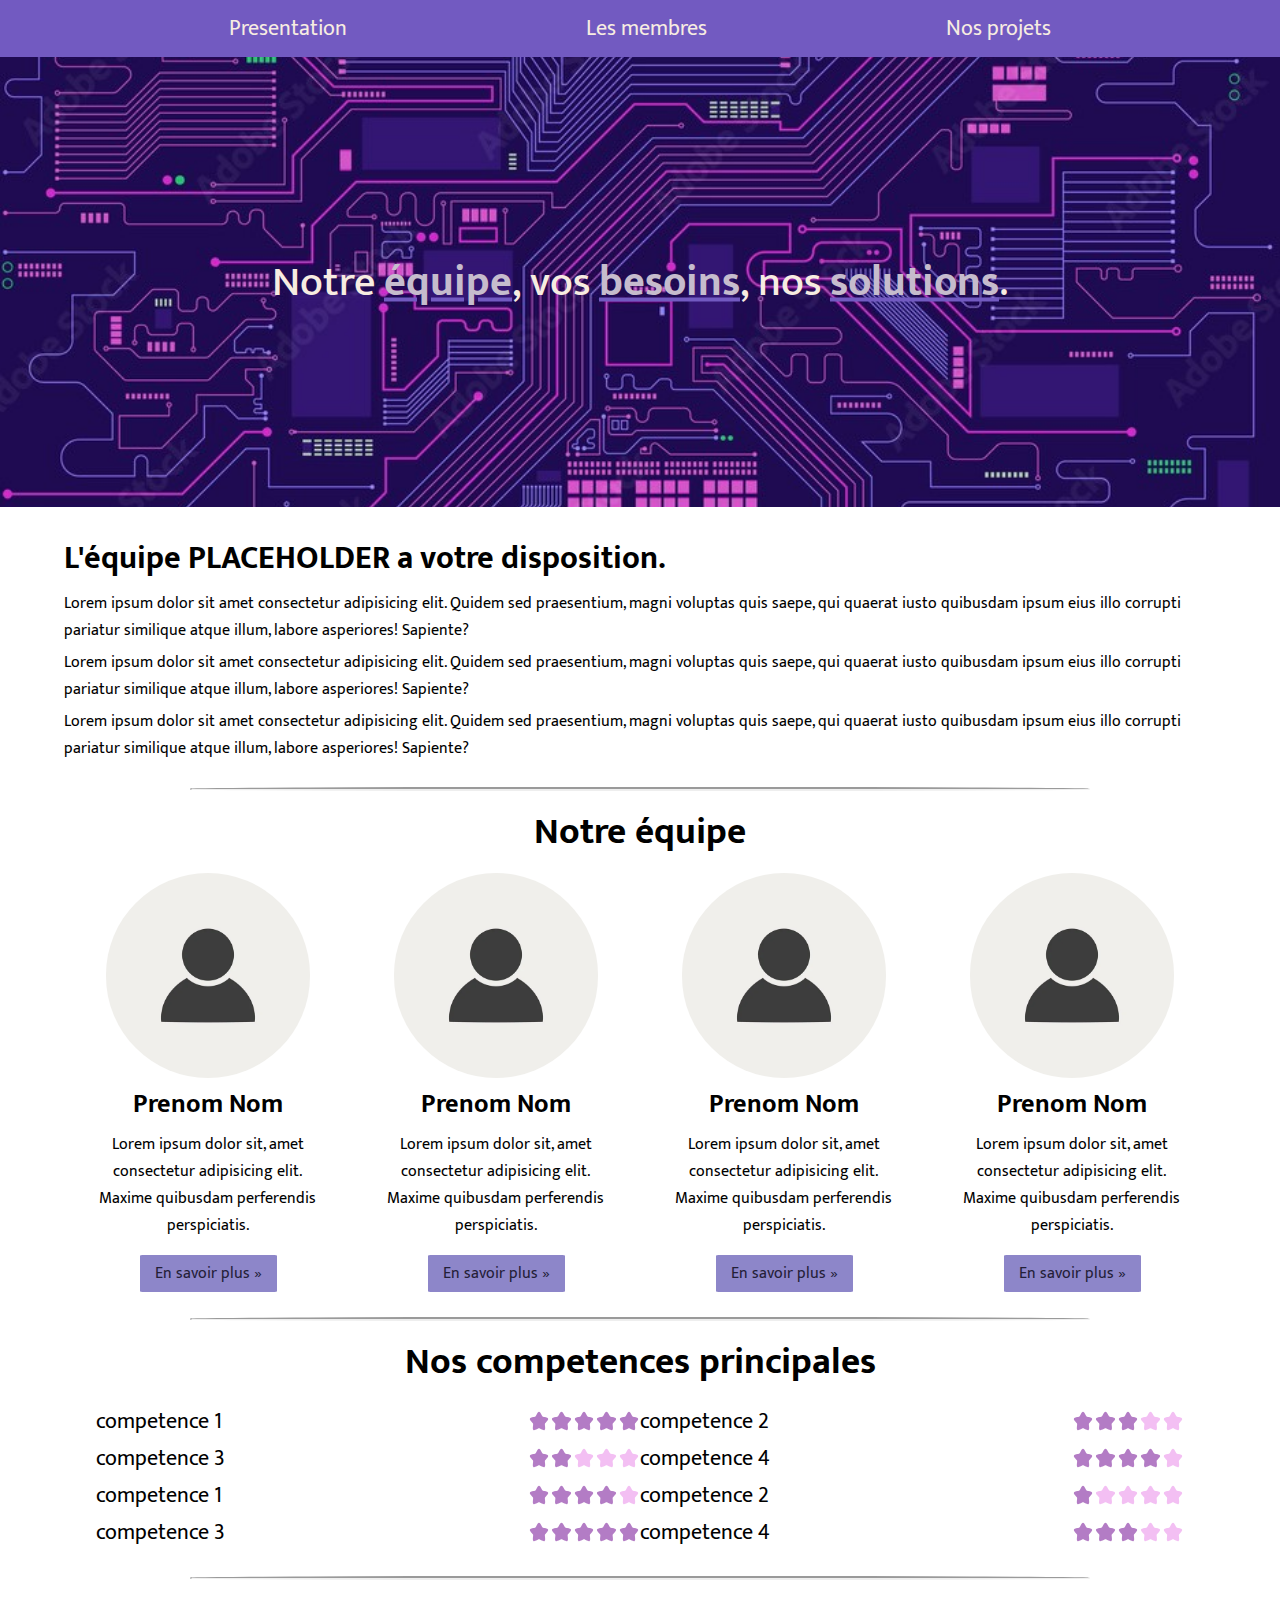
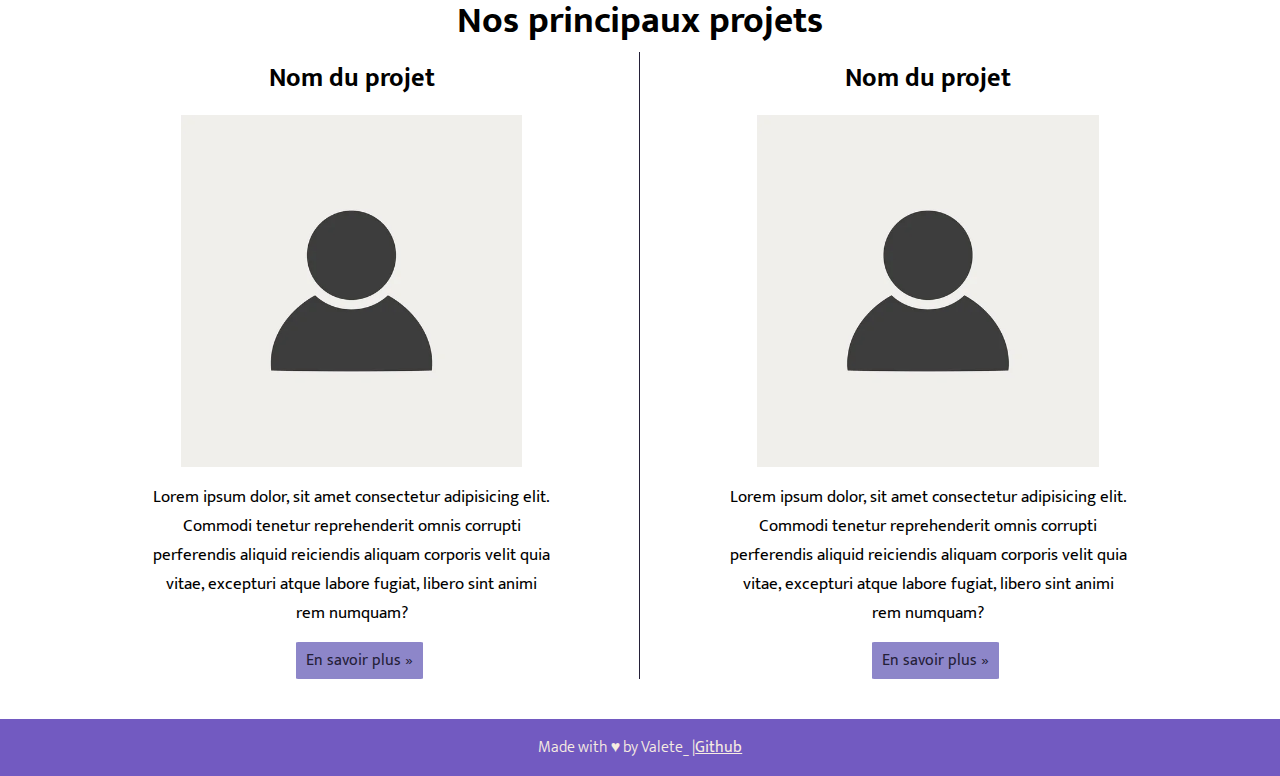
<file: index.html>
<!DOCTYPE html>
<html>
  <head>
    <meta name="viewport" content="width=device-width, initial-scale=1, minimum-scale=1" />
    <link rel="stylesheet" href="css/css.css">
    <meta charset="utf-8">
  </head>

  <body>
    <div class="navbar">
      <a class="navbar_text" href="index.html">Presentation</a>
      <a class="navbar_text" href="membre.html">Les membres</a>
      <a class="navbar_text" href="projet.html">Nos projets</a>
    </div>
    <div class="accroche" style="background-image: url('img/accroche_background.jpg');">
      <h1 class="accroche_title">Notre <span class="accroche_title_keyword">équipe</span>, vos <span class="accroche_title_keyword">besoins</span>, nos <span class="accroche_title_keyword">solutions</span>.</h1>
    </div>
    <div class="team_presentation">
      <h1 class="team_presentation_title">L'équipe PLACEHOLDER a votre disposition.</h1>
      <p class="team_presentation_text">Lorem ipsum dolor sit amet consectetur adipisicing elit. Quidem sed praesentium, magni voluptas quis saepe, qui quaerat iusto quibusdam ipsum eius illo corrupti pariatur similique atque illum, labore asperiores! Sapiente?</p>
      <p class="team_presentation_text">Lorem ipsum dolor sit amet consectetur adipisicing elit. Quidem sed praesentium, magni voluptas quis saepe, qui quaerat iusto quibusdam ipsum eius illo corrupti pariatur similique atque illum, labore asperiores! Sapiente?</p>
      <p class="team_presentation_text">Lorem ipsum dolor sit amet consectetur adipisicing elit. Quidem sed praesentium, magni voluptas quis saepe, qui quaerat iusto quibusdam ipsum eius illo corrupti pariatur similique atque illum, labore asperiores! Sapiente?</p>
    </div>
    <hr class="separateur">
    <div class="team_preview_container">
      <h2 class="team_preview_title">Notre équipe</h2>
      <div class="team_preview">
        <div class="team_preview_member">
          <img class="team_preview_member_img" src="img/team_member_placeholder.jpg">
          <h3 class="team_preview_member_name">Prenom Nom</h3>
          <p class="team_preview_member_text">Lorem ipsum dolor sit, amet consectetur adipisicing elit. Maxime quibusdam perferendis perspiciatis.</p>
          <a class="team_preview_member_button" href="membre.html#membre_1">En savoir plus &#187;</a>
        </div>
        <div class="team_preview_member">
          <img class="team_preview_member_img" src="img/team_member_placeholder.jpg">
          <h3 class="team_preview_member_name">Prenom Nom</h3>
          <p class="team_preview_member_text">Lorem ipsum dolor sit, amet consectetur adipisicing elit. Maxime quibusdam perferendis perspiciatis.</p>
          <a class="team_preview_member_button" href="membre.html#membre_2">En savoir plus &#187;</a>
        </div>
        <div class="team_preview_member">
          <img class="team_preview_member_img" src="img/team_member_placeholder.jpg">
          <h3 class="team_preview_member_name">Prenom Nom</h3>
          <p class="team_preview_member_text">Lorem ipsum dolor sit, amet consectetur adipisicing elit. Maxime quibusdam perferendis perspiciatis.</p>
          <a class="team_preview_member_button" href="membre.html#membre_3">En savoir plus &#187;</a>
        </div>
        <div class="team_preview_member">
          <img class="team_preview_member_img" src="img/team_member_placeholder.jpg">
          <h3 class="team_preview_member_name">Prenom Nom</h3>
          <p class="team_preview_member_text">Lorem ipsum dolor sit, amet consectetur adipisicing elit. Maxime quibusdam perferendis perspiciatis.</p>
          <a class="team_preview_member_button" href="membre.html#membre_4">En savoir plus &#187;</a>
        </div>
      </div>
    </div>
    <hr class="separateur">
    <div class="competence_container">
      <h2 class="competence_title">Nos competences principales</h2>
      <div class="competence_table">
        <div class="competence">
          <a class="competence_description">competence 1</a>
          <div class="competence_star_container">
            <img class="competence_star competence_star_colored" src="img/star.svg">
            <img class="competence_star competence_star_colored" src="img/star.svg">
            <img class="competence_star competence_star_colored" src="img/star.svg">
            <img class="competence_star competence_star_colored" src="img/star.svg">
            <img class="competence_star competence_star_colored" src="img/star.svg">
          </div>
        </div>
        <div class="competence">
          <a class="competence_description">competence 2</a>
          <div class="competence_star_container">
            <img class="competence_star competence_star_colored" src="img/star.svg">
            <img class="competence_star competence_star_colored" src="img/star.svg">
            <img class="competence_star competence_star_colored" src="img/star.svg">
            <img class="competence_star" src="img/star.svg">
            <img class="competence_star" src="img/star.svg">
          </div>
        </div>
        <div class="competence">
          <a class="competence_description">competence 3</a>
          <div class="competence_star_container">
            <img class="competence_star competence_star_colored" src="img/star.svg">
            <img class="competence_star competence_star_colored" src="img/star.svg">
            <img class="competence_star" src="img/star.svg">
            <img class="competence_star" src="img/star.svg">
            <img class="competence_star" src="img/star.svg">
          </div>
        </div>
        <div class="competence">
          <a class="competence_description">competence 4</a>
          <div class="competence_star_container">
            <img class="competence_star competence_star_colored" src="img/star.svg">
            <img class="competence_star competence_star_colored" src="img/star.svg">
            <img class="competence_star competence_star_colored" src="img/star.svg">
            <img class="competence_star competence_star_colored" src="img/star.svg">
            <img class="competence_star" src="img/star.svg">
          </div>
        </div>
        <div class="competence">
          <a class="competence_description">competence 1</a>
          <div class="competence_star_container">
            <img class="competence_star competence_star_colored" src="img/star.svg">
            <img class="competence_star competence_star_colored" src="img/star.svg">
            <img class="competence_star competence_star_colored" src="img/star.svg">
            <img class="competence_star competence_star_colored" src="img/star.svg">
            <img class="competence_star" src="img/star.svg">
          </div>
        </div>
        <div class="competence">
          <a class="competence_description">competence 2</a>
          <div class="competence_star_container">
            <img class="competence_star competence_star_colored" src="img/star.svg">
            <img class="competence_star" src="img/star.svg">
            <img class="competence_star" src="img/star.svg">
            <img class="competence_star" src="img/star.svg">
            <img class="competence_star" src="img/star.svg">
          </div>
        </div>
        <div class="competence">
          <a class="competence_description">competence 3</a>
          <div class="competence_star_container">
            <img class="competence_star competence_star_colored" src="img/star.svg">
            <img class="competence_star competence_star_colored" src="img/star.svg">
            <img class="competence_star competence_star_colored" src="img/star.svg">
            <img class="competence_star competence_star_colored" src="img/star.svg">
            <img class="competence_star competence_star_colored" src="img/star.svg">
          </div>
        </div>
        <div class="competence">
          <a class="competence_description">competence 4</a>
          <div class="competence_star_container">
            <img class="competence_star competence_star_colored" src="img/star.svg">
            <img class="competence_star competence_star_colored" src="img/star.svg">
            <img class="competence_star competence_star_colored" src="img/star.svg">
            <img class="competence_star" src="img/star.svg">
            <img class="competence_star" src="img/star.svg">
          </div>
        </div>
      </div>
    </div>
    <hr class="separateur">
    <div class="projets_preview">
      <h2 class="projets_preview_title">Nos principaux projets</h2>
      <div class="projets_preview_list">
        <div class="projets_preview_projet">
          <h3 class="projets_preview_projet_name">Nom du projet</h3>
          <div class="projets_preview_projet_img" style="background-image: url('img/team_member_placeholder.jpg')"></div>
          <p class="projets_preview_projet_description">Lorem ipsum dolor, sit amet consectetur adipisicing elit. Commodi tenetur reprehenderit omnis corrupti perferendis aliquid reiciendis aliquam corporis velit quia vitae, excepturi atque labore fugiat, libero sint animi rem numquam?</p>
          <a class="projets_preview_projet_button" href="projet.html#projet_main_1">En savoir plus &#187;</a>
        </div>
        <div class="projets_preview_projet">
          <h3 class="projets_preview_projet_name">Nom du projet</h3>
          <div class="projets_preview_projet_img" style="background-image: url('img/team_member_placeholder.jpg')"></div>
          <p class="projets_preview_projet_description">Lorem ipsum dolor, sit amet consectetur adipisicing elit. Commodi tenetur reprehenderit omnis corrupti perferendis aliquid reiciendis aliquam corporis velit quia vitae, excepturi atque labore fugiat, libero sint animi rem numquam?</p>
          <a class="projets_preview_projet_button" href="projet.html#projet_main_2">En savoir plus &#187;</a>
        </div>
      </div>
    </div>
    <div class="footer">
      <a class="footer_text">Made with &#x2665; by Valete_ | <a class="footer_text_action" href="https://github.com/ValeteDJ91/AP1-portfolio">Github</a></a>
    </div>
  </body>
</html>
</file>
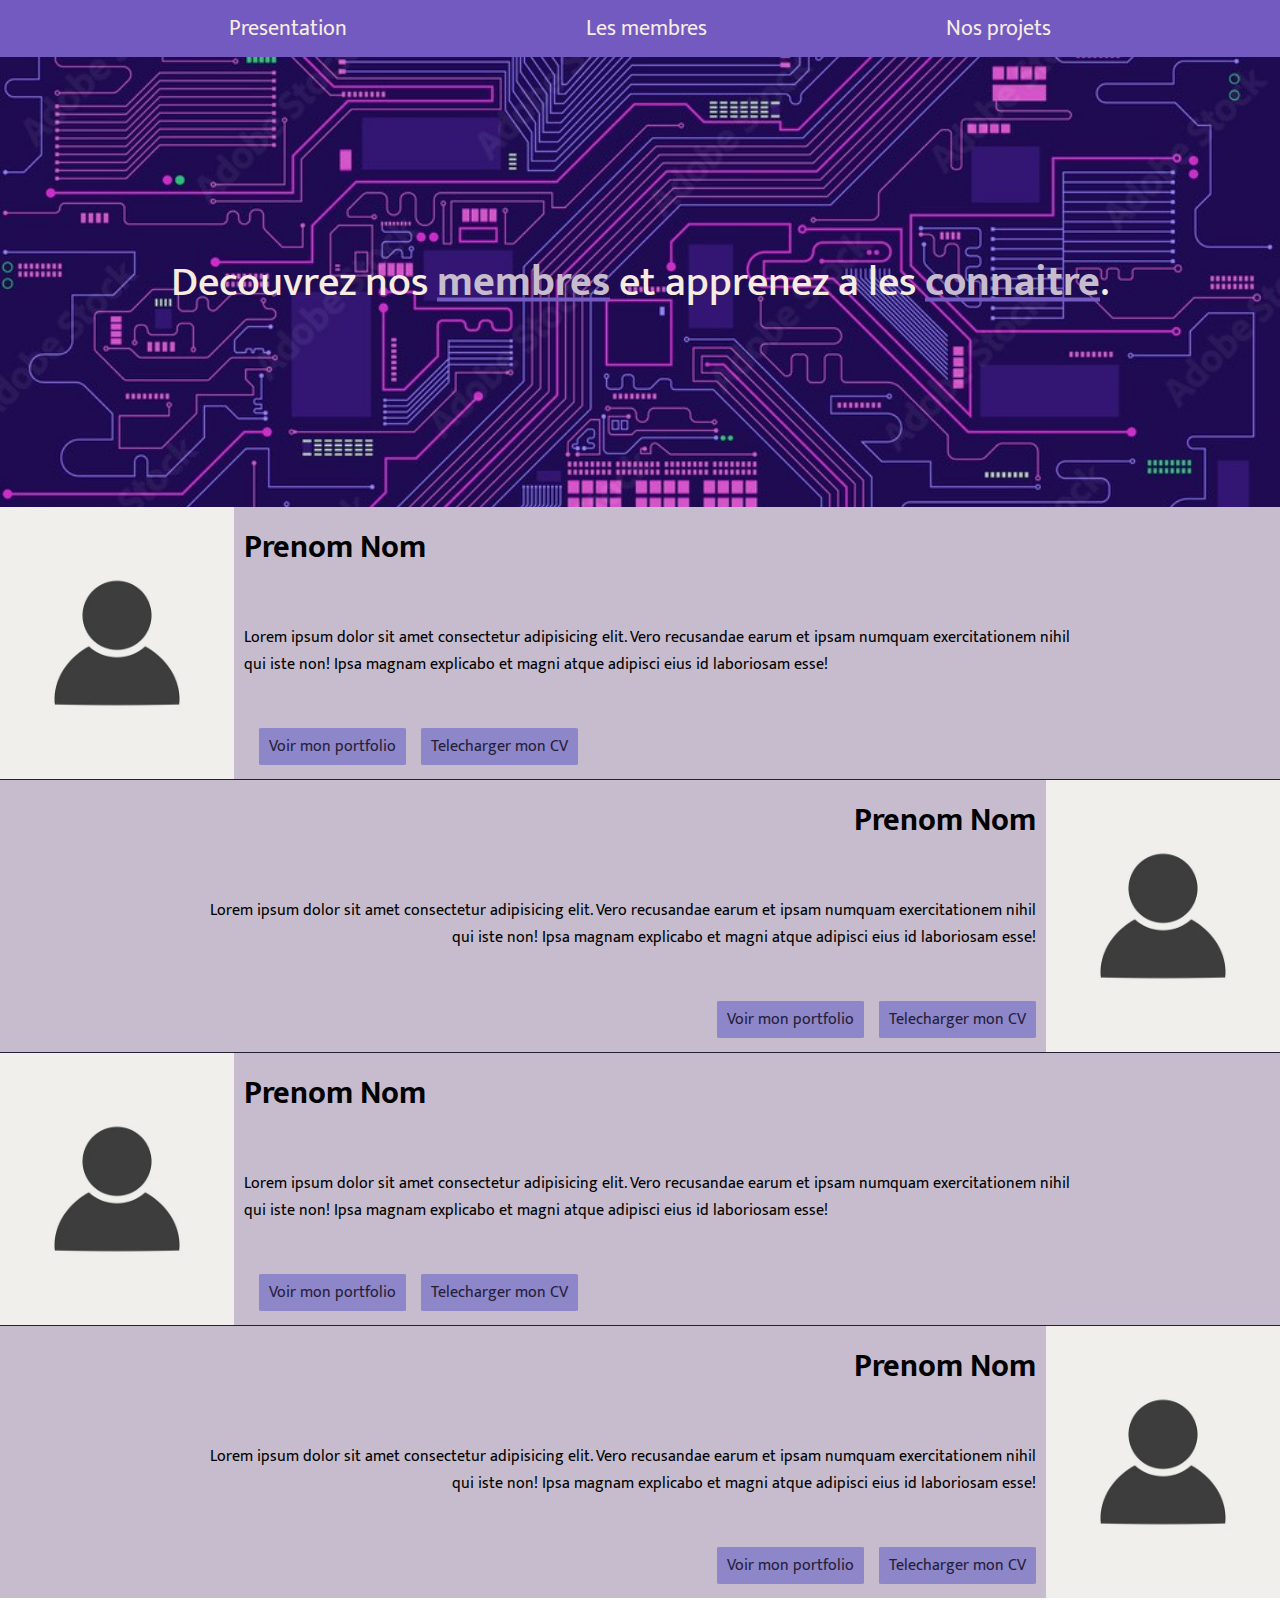
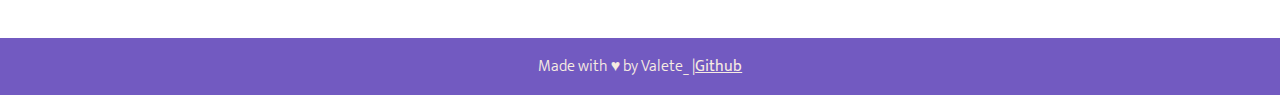
<file: membre.html>
<!DOCTYPE html>
<html>
  <head>
    <meta name="viewport" content="width=device-width, initial-scale=1, minimum-scale=1" />
    <link rel="stylesheet" href="css/css.css">
    <meta charset="utf-8">
  </head>

  <body>
    <div class="navbar">
      <a class="navbar_text" href="index.html">Presentation</a>
      <a class="navbar_text" href="membre.html">Les membres</a>
      <a class="navbar_text" href="projet.html">Nos projets</a>
    </div>
    <div class="accroche" style="background-image: url('img/accroche_background.jpg');">
      <h1 class="accroche_title">Decouvrez nos <span class="accroche_title_keyword">membres</span> et apprenez a les <span class="accroche_title_keyword">connaitre</span>.</h1>
    </div>
    <div class="membre_list">
      <div class="membre" id="membre_1">
        <div class="membre_img" style="background-image: url('img/team_member_placeholder.jpg')"></div>
        <div class="membre_infos">
          <h1 class="membre_name">Prenom Nom</h1>
          <p class="membre_description">
            Lorem ipsum dolor sit amet consectetur adipisicing elit. Vero recusandae earum et ipsam numquam exercitationem nihil qui iste non! Ipsa magnam explicabo et magni atque adipisci eius id laboriosam esse!
          </p>
          <div class="membre_action_list">
            <a class="membre_action" href="">Voir mon portfolio</a>
            <a class="membre_action" href="">Telecharger mon CV</a>
          </div>
        </div>
      </div>
      <div class="membre" id="membre_2">
        <div class="membre_img" style="background-image: url('img/team_member_placeholder.jpg')"></div>
        <div class="membre_infos">
          <h1 class="membre_name">Prenom Nom</h1>
          <p class="membre_description">
            Lorem ipsum dolor sit amet consectetur adipisicing elit. Vero recusandae earum et ipsam numquam exercitationem nihil qui iste non! Ipsa magnam explicabo et magni atque adipisci eius id laboriosam esse!
          </p>
          <div class="membre_action_list">
            <a class="membre_action" href="">Voir mon portfolio</a>
            <a class="membre_action" href="">Telecharger mon CV</a>
          </div>
        </div>
      </div>
      <div class="membre" id="membre_3">
        <div class="membre_img" style="background-image: url('img/team_member_placeholder.jpg')"></div>
        <div class="membre_infos">
          <h1 class="membre_name">Prenom Nom</h1>
          <p class="membre_description">
            Lorem ipsum dolor sit amet consectetur adipisicing elit. Vero recusandae earum et ipsam numquam exercitationem nihil qui iste non! Ipsa magnam explicabo et magni atque adipisci eius id laboriosam esse!
          </p>
          <div class="membre_action_list">
            <a class="membre_action" href="">Voir mon portfolio</a>
            <a class="membre_action" href="">Telecharger mon CV</a>
          </div>
        </div>
      </div>
      <div class="membre" id="membre_4">
        <div class="membre_img" style="background-image: url('img/team_member_placeholder.jpg')"></div>
        <div class="membre_infos">
          <h1 class="membre_name">Prenom Nom</h1>
          <p class="membre_description">
            Lorem ipsum dolor sit amet consectetur adipisicing elit. Vero recusandae earum et ipsam numquam exercitationem nihil qui iste non! Ipsa magnam explicabo et magni atque adipisci eius id laboriosam esse!
          </p>
          <div class="membre_action_list">
            <a class="membre_action" href="">Voir mon portfolio</a>
            <a class="membre_action" href="">Telecharger mon CV</a>
          </div>
        </div>
      </div>
    </div>
    <div class="footer">
      <a class="footer_text">Made with &#x2665; by Valete_ | <a class="footer_text_action" href="https://github.com/ValeteDJ91/AP1-portfolio">Github</a></a>
    </div>
  </body>
</html>
</file>
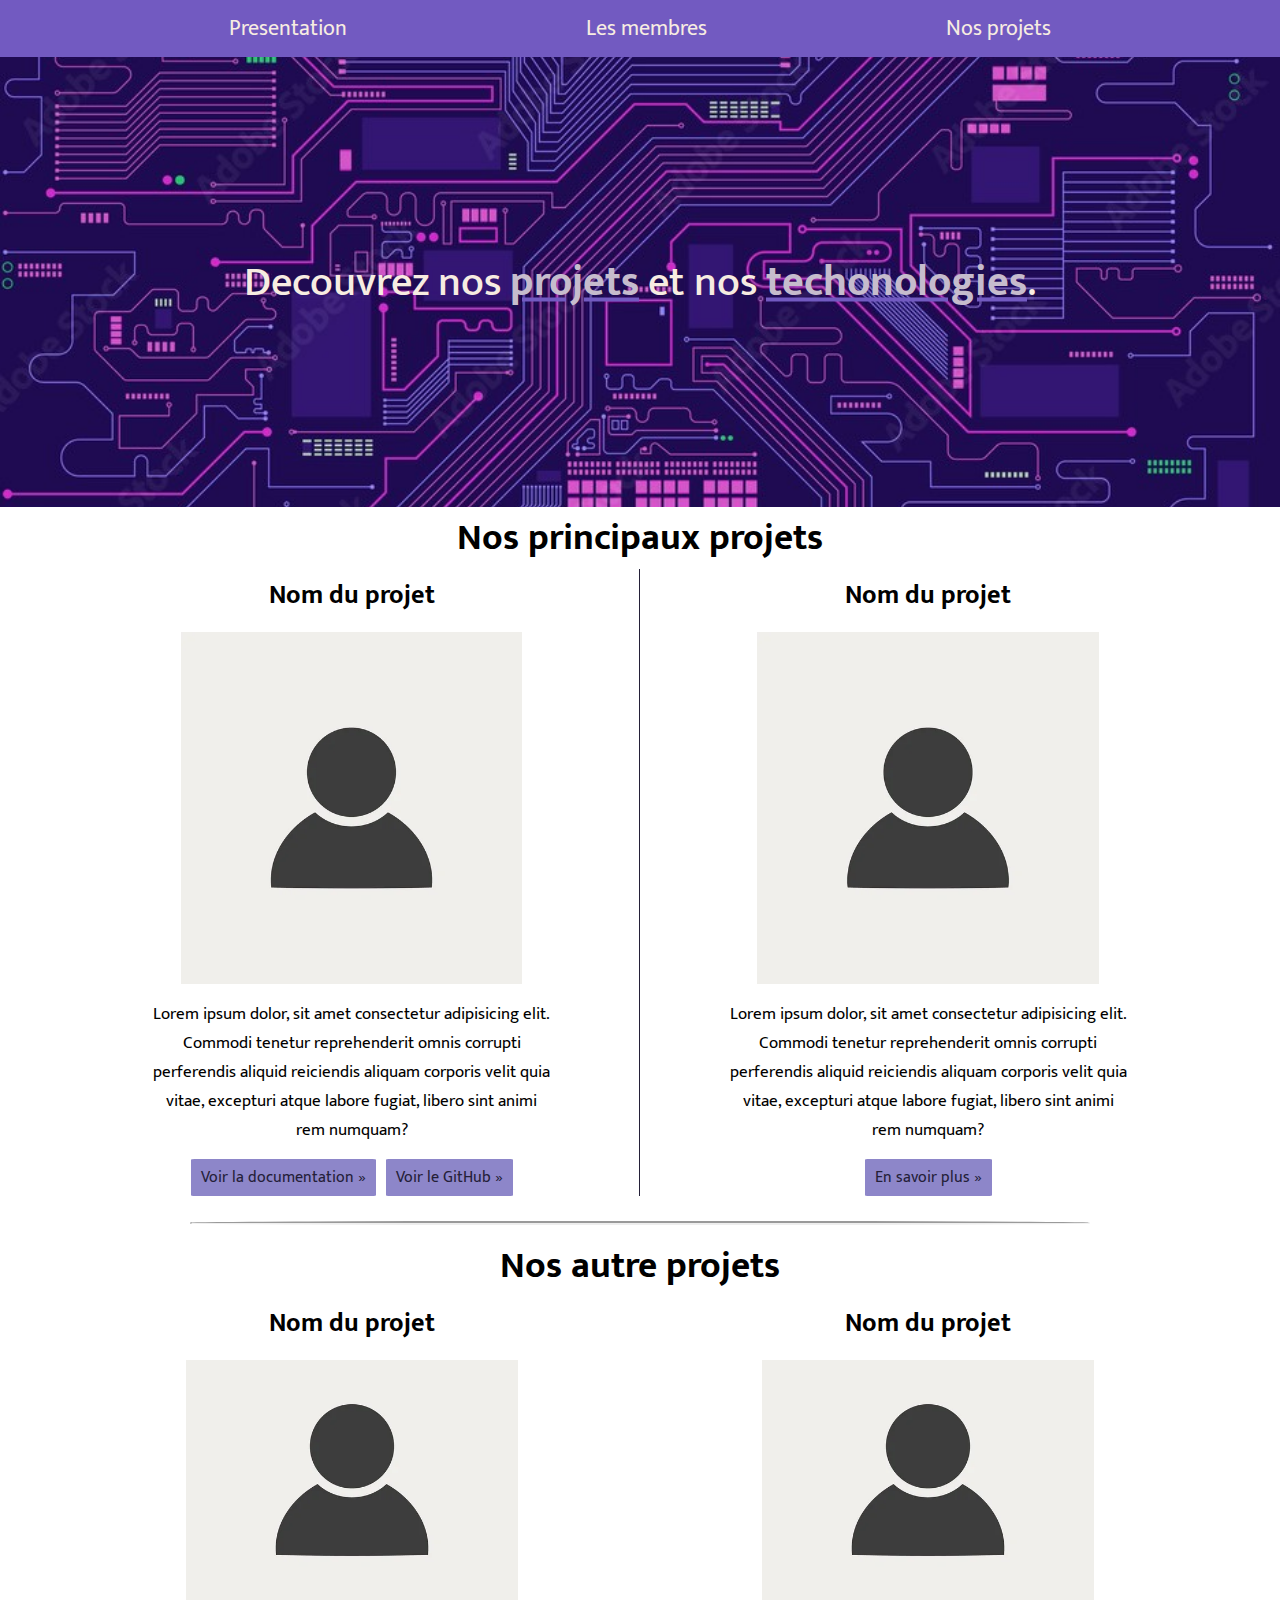
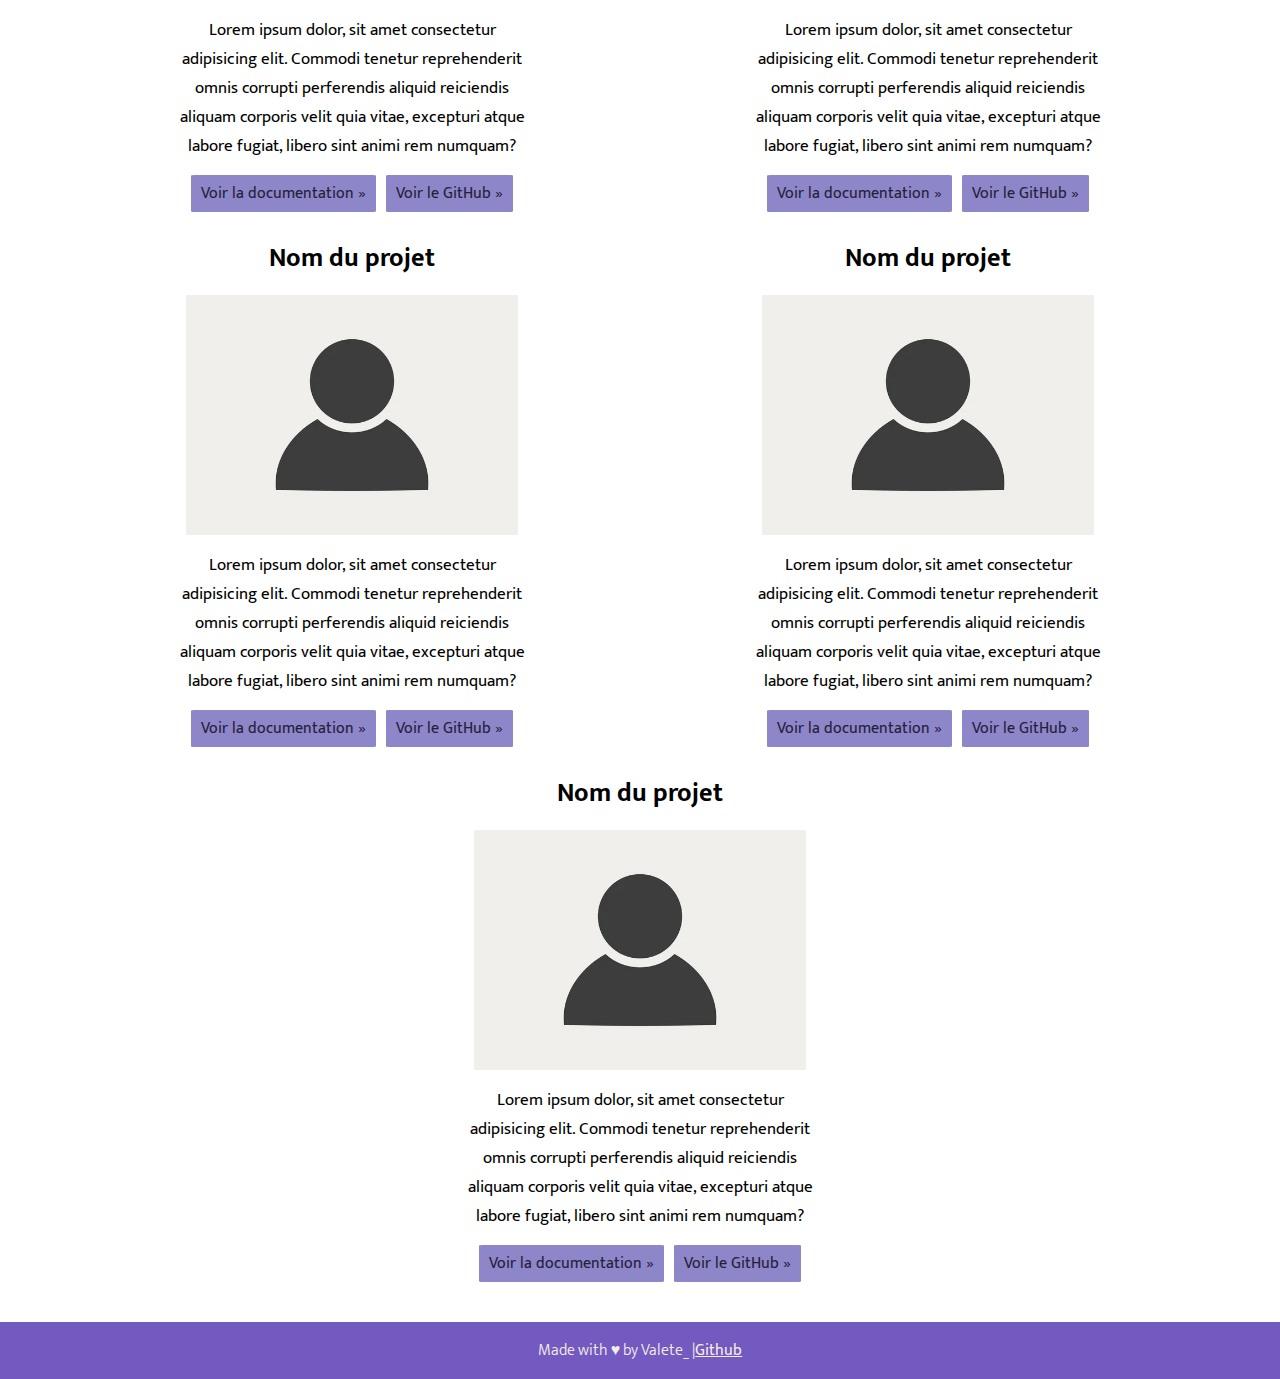
<file: projet.html>
<!DOCTYPE html>
<html>
  <head>
    <meta name="viewport" content="width=device-width, initial-scale=1, minimum-scale=1" />
    <link rel="stylesheet" href="css/css.css">
    <meta charset="utf-8">

  </head>

  <body>
    <div class="navbar">
      <a class="navbar_text" href="index.html">Presentation</a>
      <a class="navbar_text" href="membre.html">Les membres</a>
      <a class="navbar_text" href="projet.html">Nos projets</a>
    </div>
    <div class="accroche" style="background-image: url('img/accroche_background.jpg');">
      <h1 class="accroche_title">Decouvrez nos <span class="accroche_title_keyword">projets</span> et nos <span class="accroche_title_keyword">techonologies</span>.</h1>
    </div>
    <div class="projets_main">
      <h2 class="projets_main_title">Nos principaux projets</h2>
      <div class="projets_main_list">
        <div class="projets_main_projet" id="projet_main_1">
          <h3 class="projets_main_projet_name">Nom du projet</h3>
          <div class="projets_main_projet_img" style="background-image: url('img/team_member_placeholder.jpg')"></div>
          <p class="projets_main_projet_description">Lorem ipsum dolor, sit amet consectetur adipisicing elit. Commodi tenetur reprehenderit omnis corrupti perferendis aliquid reiciendis aliquam corporis velit quia vitae, excepturi atque labore fugiat, libero sint animi rem numquam?</p>
          <div class="projets_main_projet_button_list">
            <a class="projets_main_projet_button">Voir la documentation &#187;</a>
            <a class="projets_main_projet_button">Voir le GitHub &#187;</a>
          </div>
        </div>
        <div class="projets_main_projet" id="projet_main_2">
          <h3 class="projets_main_projet_name">Nom du projet</h3>
          <div class="projets_main_projet_img" style="background-image: url('img/team_member_placeholder.jpg')"></div>
          <p class="projets_main_projet_description">Lorem ipsum dolor, sit amet consectetur adipisicing elit. Commodi tenetur reprehenderit omnis corrupti perferendis aliquid reiciendis aliquam corporis velit quia vitae, excepturi atque labore fugiat, libero sint animi rem numquam?</p>
          <a class="projets_main_projet_button">En savoir plus &#187;</a>
        </div>
      </div>
    </div>
    <hr class="separateur">
    <div class="projets_all">
      <h2 class="projets_all_title">Nos autre projets</h2>
      <div class="projets_all_list">
        <div class="projets_all_projet">
          <h3 class="projets_all_projet_name">Nom du projet</h3>
          <div class="projets_all_projet_img" style="background-image: url('img/team_member_placeholder.jpg')"></div>
          <p class="projets_all_projet_description">Lorem ipsum dolor, sit amet consectetur adipisicing elit. Commodi tenetur reprehenderit omnis corrupti perferendis aliquid reiciendis aliquam corporis velit quia vitae, excepturi atque labore fugiat, libero sint animi rem numquam?</p>
          <div class="projets_all_projet_button_list">
            <a class="projets_all_projet_button">Voir la documentation &#187;</a>
            <a class="projets_all_projet_button">Voir le GitHub &#187;</a>
          </div>
        </div>
        <div class="projets_all_projet">
          <h3 class="projets_all_projet_name">Nom du projet</h3>
          <div class="projets_all_projet_img" style="background-image: url('img/team_member_placeholder.jpg')"></div>
          <p class="projets_all_projet_description">Lorem ipsum dolor, sit amet consectetur adipisicing elit. Commodi tenetur reprehenderit omnis corrupti perferendis aliquid reiciendis aliquam corporis velit quia vitae, excepturi atque labore fugiat, libero sint animi rem numquam?</p>
          <div class="projets_all_projet_button_list">
            <a class="projets_all_projet_button">Voir la documentation &#187;</a>
            <a class="projets_all_projet_button">Voir le GitHub &#187;</a>
          </div>
        </div>
        <div class="projets_all_projet">
          <h3 class="projets_all_projet_name">Nom du projet</h3>
          <div class="projets_all_projet_img" style="background-image: url('img/team_member_placeholder.jpg')"></div>
          <p class="projets_all_projet_description">Lorem ipsum dolor, sit amet consectetur adipisicing elit. Commodi tenetur reprehenderit omnis corrupti perferendis aliquid reiciendis aliquam corporis velit quia vitae, excepturi atque labore fugiat, libero sint animi rem numquam?</p>
          <div class="projets_all_projet_button_list">
            <a class="projets_all_projet_button">Voir la documentation &#187;</a>
            <a class="projets_all_projet_button">Voir le GitHub &#187;</a>
          </div>
        </div>
        <div class="projets_all_projet">
          <h3 class="projets_all_projet_name">Nom du projet</h3>
          <div class="projets_all_projet_img" style="background-image: url('img/team_member_placeholder.jpg')"></div>
          <p class="projets_all_projet_description">Lorem ipsum dolor, sit amet consectetur adipisicing elit. Commodi tenetur reprehenderit omnis corrupti perferendis aliquid reiciendis aliquam corporis velit quia vitae, excepturi atque labore fugiat, libero sint animi rem numquam?</p>
          <div class="projets_all_projet_button_list">
            <a class="projets_all_projet_button">Voir la documentation &#187;</a>
            <a class="projets_all_projet_button">Voir le GitHub &#187;</a>
          </div>
        </div>
        <div class="projets_all_projet">
          <h3 class="projets_all_projet_name">Nom du projet</h3>
          <div class="projets_all_projet_img" style="background-image: url('img/team_member_placeholder.jpg')"></div>
          <p class="projets_all_projet_description">Lorem ipsum dolor, sit amet consectetur adipisicing elit. Commodi tenetur reprehenderit omnis corrupti perferendis aliquid reiciendis aliquam corporis velit quia vitae, excepturi atque labore fugiat, libero sint animi rem numquam?</p>
          <div class="projets_all_projet_button_list">
            <a class="projets_all_projet_button">Voir la documentation &#187;</a>
            <a class="projets_all_projet_button">Voir le GitHub &#187;</a>
          </div>
        </div>
      </div>
    </div>
    <div class="footer">
      <a class="footer_text">Made with &#x2665; by Valete_ | <a class="footer_text_action" href="https://github.com/ValeteDJ91/AP1-portfolio">Github</a></a>
    </div>
  </body>
</html>
</file>
<file: css/css.css>
@import url('https://fonts.googleapis.com/css2?family=Mukta:wght@200;300;500;700&display=swap');

:root {
    --darker: #242038;
    --dark: #725AC1;
    --normal: #8D86C9;
    --light: #c6bccd;
    --lighter: #F7ECE1;
}

body {
    margin: 0px;
    font-family: Mukta;
}

.navbar {
    width: 100%;
    background-color: var(--dark);
    display: flex;
    flex-direction: row;
    flex-wrap: nowrap;
    justify-content: space-evenly;
    align-items: center;
}

.navbar_text {
    color: var(--lighter);
    margin: 10px;
    font-size: 1.4em;
    transition: 0.5s;
    overflow: hidden;
    text-decoration: none;
}

.navbar_text:hover {
    transform: scale(1.1);
    cursor: pointer;
}

.navbar_text::after {
    content: '';
    position: absolute;
    bottom: 5px;
    left: 0;
    width: 100%;
    height: 0.07em;
    background-color: var(--darker);
    opacity: 0;
    transition: opacity 300ms, transform 300ms;
}

.navbar_text:hover::after,
.navbar_text:focus::after {
  opacity: 1;
  transform: translate3d(0, 0.2em, 0);
}

.navbar_text::after {
    opacity: 1;
    transform: translate3d(-100%, 0, 0);
}

.navbar_text:hover::after,
.navbar_text:focus::after {
    transform: translate3d(0, 0, 0);
}

.footer {
    width: 100%;
    background-color: var(--dark);
    padding: 15px 0px;
    margin: 40px 0px 0px 0px;
    display: flex;
    align-items: center;
    flex-wrap: nowrap;
    flex-direction: row;
    justify-content: center;
}

.footer_text {
    color: var(--lighter);
    font-weight: 300;
}

.footer_text_action {
    text-decoration: underline;
    color: var(--lighter);
}

.footer_text_action:hover {
    color: var(--light);
    text-decoration-color: var(--light);
    cursor: pointer;
}

/* ============= ACCUEIL ============= */

.accroche {
    width: 100%;
    height: 50vh;
    background-position: center;
    background-repeat: no-repeat;
    background-size: cover;
}

.accroche_title {
    color: var(--lighter);
    width: max-content;
    margin: auto;
    position: relative;
    top: 50%;
    transform: translateY(-50%);
    font-weight: 500;
    font-size: 2.6em;
}

.accroche_title_keyword {
    text-decoration: underline;
    font-weight: 700;
    text-decoration-color: var(--dark);
    color: var(--light);
}

.team_presentation {
    width: 90%;
    margin: 25px auto 10px;
}

.team_presentation_title {
    margin: 0;
}

.team_presentation_text {
    margin: 5px 0px;
}

.team_preview_container {
    /*padding-top: 20px;*/
}

.team_preview_title {
    width: max-content;
    margin: auto;
    font-size: 2.3em;
}

.team_preview {
    display: flex;
    flex-direction: row;
    justify-content: space-around;
    align-items: center;
    overflow: hidden;
    padding-top: 10px;
    width: 90%;
    margin: auto;
}

.team_preview_member {
    display: flex;
    flex-direction: column;
    flex-wrap: nowrap;
    align-items: center;
}

.team_preview_member_name {
    margin: 5px auto;
    font-size: 1.6em;
}

.team_preview_member_img {
    height: 16vw;
    border-radius: 50%;
}

.team_preview_member_text {
    width: 80%;
    margin-top: 0px;
    text-align: center;
}

.team_preview_member_button {
    background-color: var(--normal);
    padding: 5px 15px;
    border-radius: 2%;
    transition: 0.3s;
    color: var(--darker);
    text-decoration: none;
}

.team_preview_member_button:hover {
    transform: scale(1.04);
    cursor: pointer;
}

.separateur {
    width: 70%;
    margin: 25px auto 10px;
    border-width: 2px;
    border-radius: 40%;
}

.competence_container {
    /*padding-top: 20px;*/
}

.competence_title {
    width: max-content;
    margin: auto;
    font-size: 2.3em;
}

.competence_table {
    display: grid;
    grid-template-columns: 1fr 1fr;
    overflow: hidden;
    padding-top: 10px;
    width: 85%;
    margin: auto;
}

.competence_list {
    display: flex;
    flex-direction: column;
    flex-wrap: nowrap;
    align-items: center;
    padding: 0px 7vw;
}

.competence_list:nth-child(1) {
    border-right: var(--darker) solid 1px;
}

.competence {
    display: flex;
    width: 100%;
    flex-direction: row;
    justify-content: space-between;
    align-items: center;
}

.competence_description {
    font-size: 1.4em;
}

.competence_star_container {
    display: flex;
    flex-direction: row;
    flex-wrap: nowrap;
    align-items: center;
    justify-content: space-between;
}

.competence_star {
    height: 1.4em;
    filter: invert(12%) sepia(35%) saturate(720%) hue-rotate(210deg) brightness(97%) contrast(96%);
}

.competence_star_colored {
    filter: invert(38%) sepia(89%) saturate(569%) hue-rotate(216deg) brightness(83%) contrast(82%);
}

.projets_preview {
    /*padding-top: 20px;*/
}

.projets_preview_title {
    width: max-content;
    margin: auto;
    font-size: 2.3em;
}

.projets_preview_list {
    display: grid;
    grid-template-columns: 1fr 1fr;
    width: 90%;
    margin: auto;
}

.projets_preview_projet {
    display: flex;
    flex-direction: column;
    flex-wrap: nowrap;
    align-items: center;
    padding: 0px 15%;
}

.projets_preview_projet:nth-child(1) {
    border-right: var(--darker) solid 1px;
}

.projets_preview_projet_img {
    width: 85%;
    background-repeat: no-repeat;
    background-size: cover;
    background-position: center;
    min-height: 22em;
    max-height: 28em;
}

.projets_preview_projet_name {
    margin: 5px auto 15px;
    font-size: 1.6em;
}

.projets_preview_projet_description {
    margin: 15px auto;
    text-align: center;
    font-size: 1.08em;
}

.projets_preview_projet_button {
    background-color: var(--normal);
    padding: 5px 10px;
    margin-left: 15px;
    border-radius: 2%;
    transition: 0.3s;
    text-decoration: none;
    color: var(--darker);
}

.projets_preview_projet_button:hover {
    transform: scale(1.04);
    cursor: pointer;
}

/* ============= MEMBRE ============= */

.membre_list {
    display: flex;
    flex-direction: column;
    flex-wrap: nowrap;
    align-items: stretch;
}

.membre {
    /*display: grid;
    grid-template-columns: 0.45fr 1fr;*/
    display: flex;
    height: 17em;
    column-gap: 10px;
    border-top: var(--darker) 1px solid;
    background-color: var(--light);
}

.membre:nth-child(1) {
    border: 0;
}

.membre:nth-child(even) {
    flex-flow: row-reverse;
}

.membre_img {
    height: 100%;
    width: 25%;
    background-repeat: no-repeat;
    background-size: cover;
    background-position: center;
    min-width: 14em;
    max-width: 24em;
}

.membre_infos {
    display: flex;
    flex-direction: column;
    flex-wrap: nowrap;
    align-items: flex-start;
    justify-content: space-between;
    height: 90%;
    margin: auto;
}

.membre:nth-child(even) .membre_infos {
    align-items: flex-end;
}

.membre_name {
    margin: 0px;
}

.membre_description {
    margin: 0px;
    width: 80%;
}

.membre:nth-child(even) .membre_description {
    text-align: end;
}

.membre_action_list {
    display: flex;
    flex-direction: row;
    flex-wrap: nowrap;
    align-items: center;
}

.membre_action {
    background-color: var(--normal);
    padding: 5px 10px;
    margin-left: 15px;
    border-radius: 2%;
    transition: 0.3s;
    text-decoration: none;
    color: var(--darker);
}

.membre_action:hover {
    transform: scale(1.04);
    cursor: pointer;
}

/* ============= MEMBRE ============= */

.projets_main {
    /*padding-top: 20px;*/
}

.projets_main_title {
    width: max-content;
    margin: auto;
    font-size: 2.3em;
}

.projets_main_list {
    display: grid;
    grid-template-columns: 1fr 1fr;
    width: 90%;
    margin: auto;
}

.projets_main_projet {
    display: flex;
    flex-direction: column;
    flex-wrap: nowrap;
    align-items: center;
    padding: 0px 15%;
}

.projets_main_projet:nth-child(1) {
    border-right: var(--darker) solid 1px;
}

.projets_main_projet_img {
    width: 85%;
    background-repeat: no-repeat;
    background-size: cover;
    background-position: center;
    min-height: 22em;
    max-height: 28em;
}

.projets_main_projet_name {
    margin: 5px auto 15px;
    font-size: 1.6em;
}

.projets_main_projet_description {
    margin: 15px auto;
    text-align: center;
    font-size: 1.08em;
}

.projets_main_projet_button_list {
    display: flex;
    flex-direction: row;
    flex-wrap: wrap;
    align-items: center;
    justify-content: center;
    align-content: space-between;
    gap: 10px;
}

.projets_main_projet_button {
    background-color: var(--normal);
    padding: 5px 10px;
    border-radius: 2%;
    transition: 0.3s;
    text-decoration: none;
    color: var(--darker);
}

.projets_main_projet_button:hover {
    transform: scale(1.04);
    cursor: pointer;
}

.projets_all {
    /*padding-top: 20px;*/
}

.projets_all_title {
    width: max-content;
    margin: auto;
    font-size: 2.3em;
}

.projets_all_list {
    width: 90%;
    margin: auto;
    display: flex;
    flex-direction: row;
    flex-wrap: wrap;
    justify-content: space-around;
    align-items: center;
    row-gap: 20px;
}

.projets_all_projet {
    min-width: 150px;
    max-width: 350px;
    display: flex;
    flex-direction: column;
    flex-wrap: nowrap;
    align-items: center;
    padding: 0px 2%;
}

.projets_all_projet_img {
    width: 95%;
    background-repeat: no-repeat;
    background-size: cover;
    background-position: center;
    min-height: 15em;
}

.projets_all_projet_name {
    margin: 5px auto 15px;
    font-size: 1.6em;
}

.projets_all_projet_description {
    margin: 15px auto;
    text-align: center;
    font-size: 1.08em;
}

.projets_all_projet_button_list {
    display: flex;
    flex-direction: row;
    flex-wrap: wrap;
    align-items: center;
    justify-content: center;
    align-content: space-between;
    gap: 10px;
}

.projets_all_projet_button {
    background-color: var(--normal);
    padding: 5px 10px;
    border-radius: 2%;
    transition: 0.3s;
    text-decoration: none;
    color: var(--darker);
}

.projets_all_projet_button:hover {
    transform: scale(1.04);
    cursor: pointer;
}
</file>
